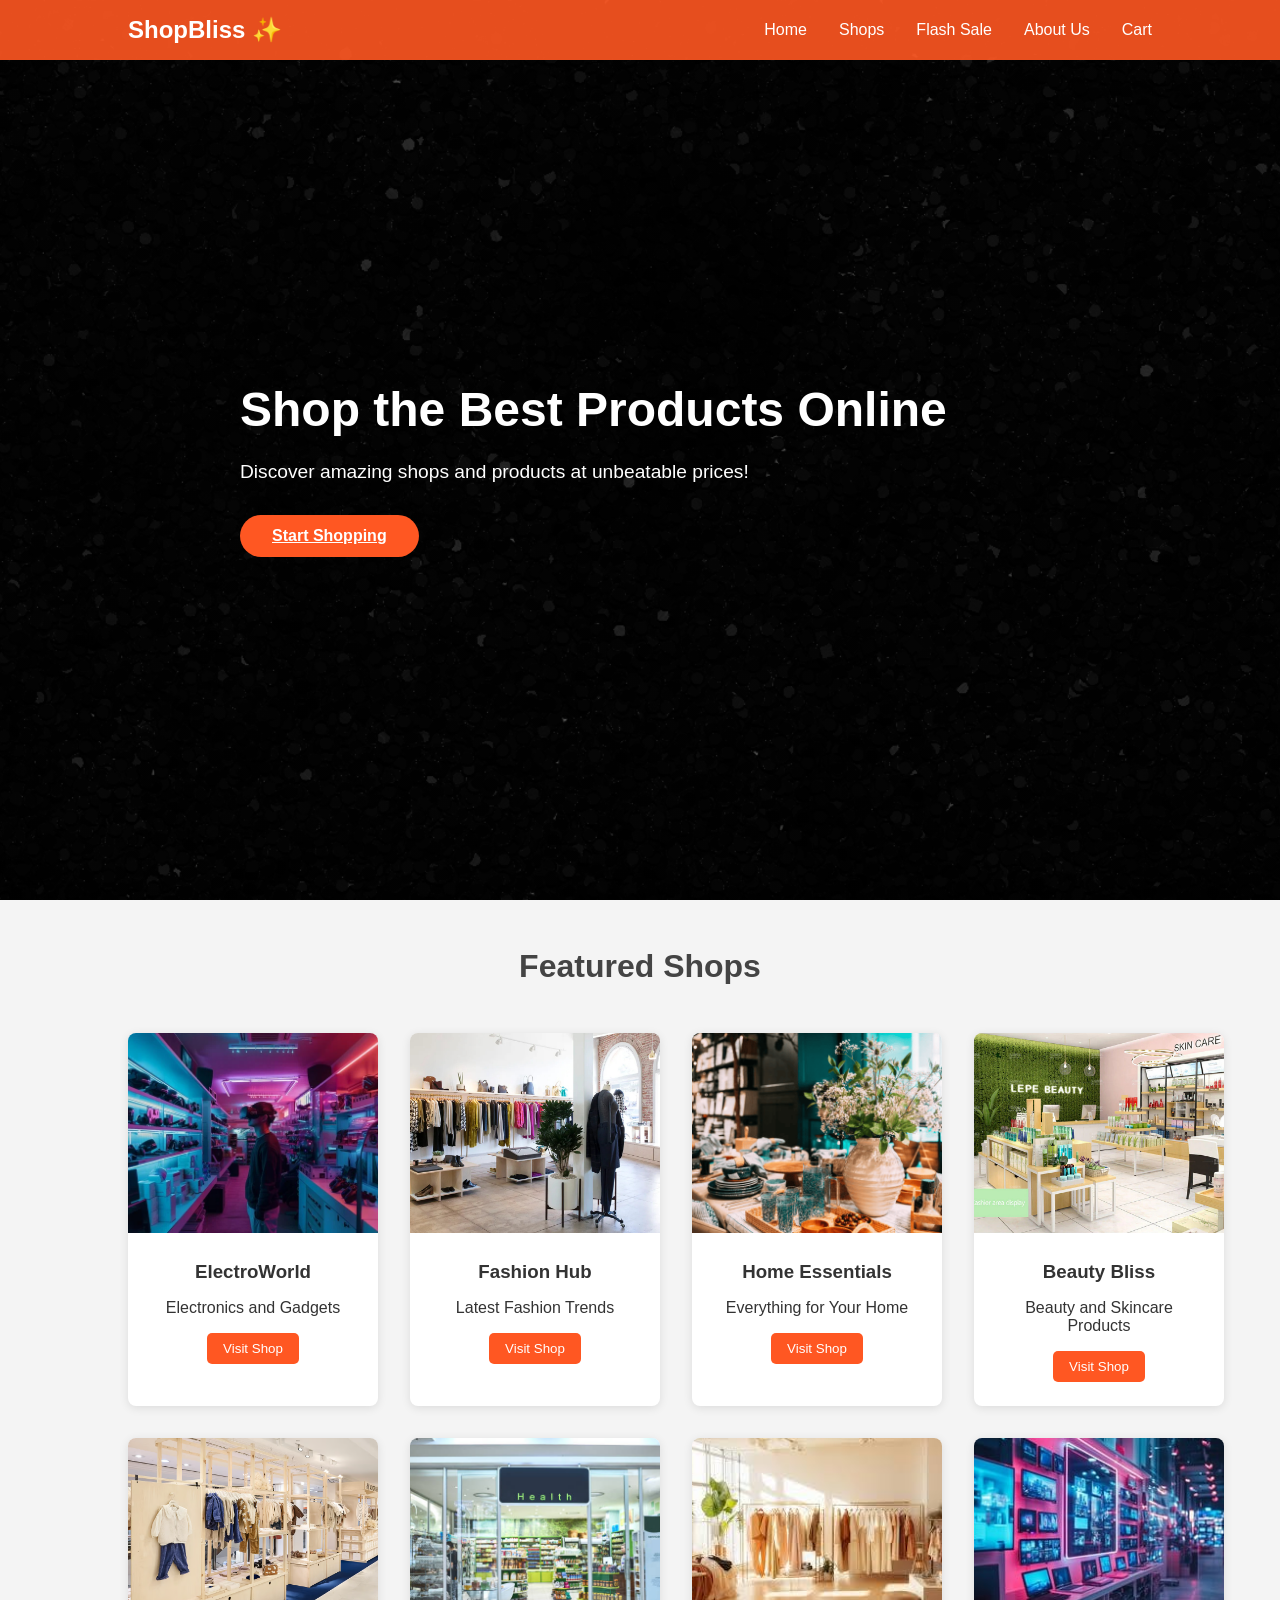
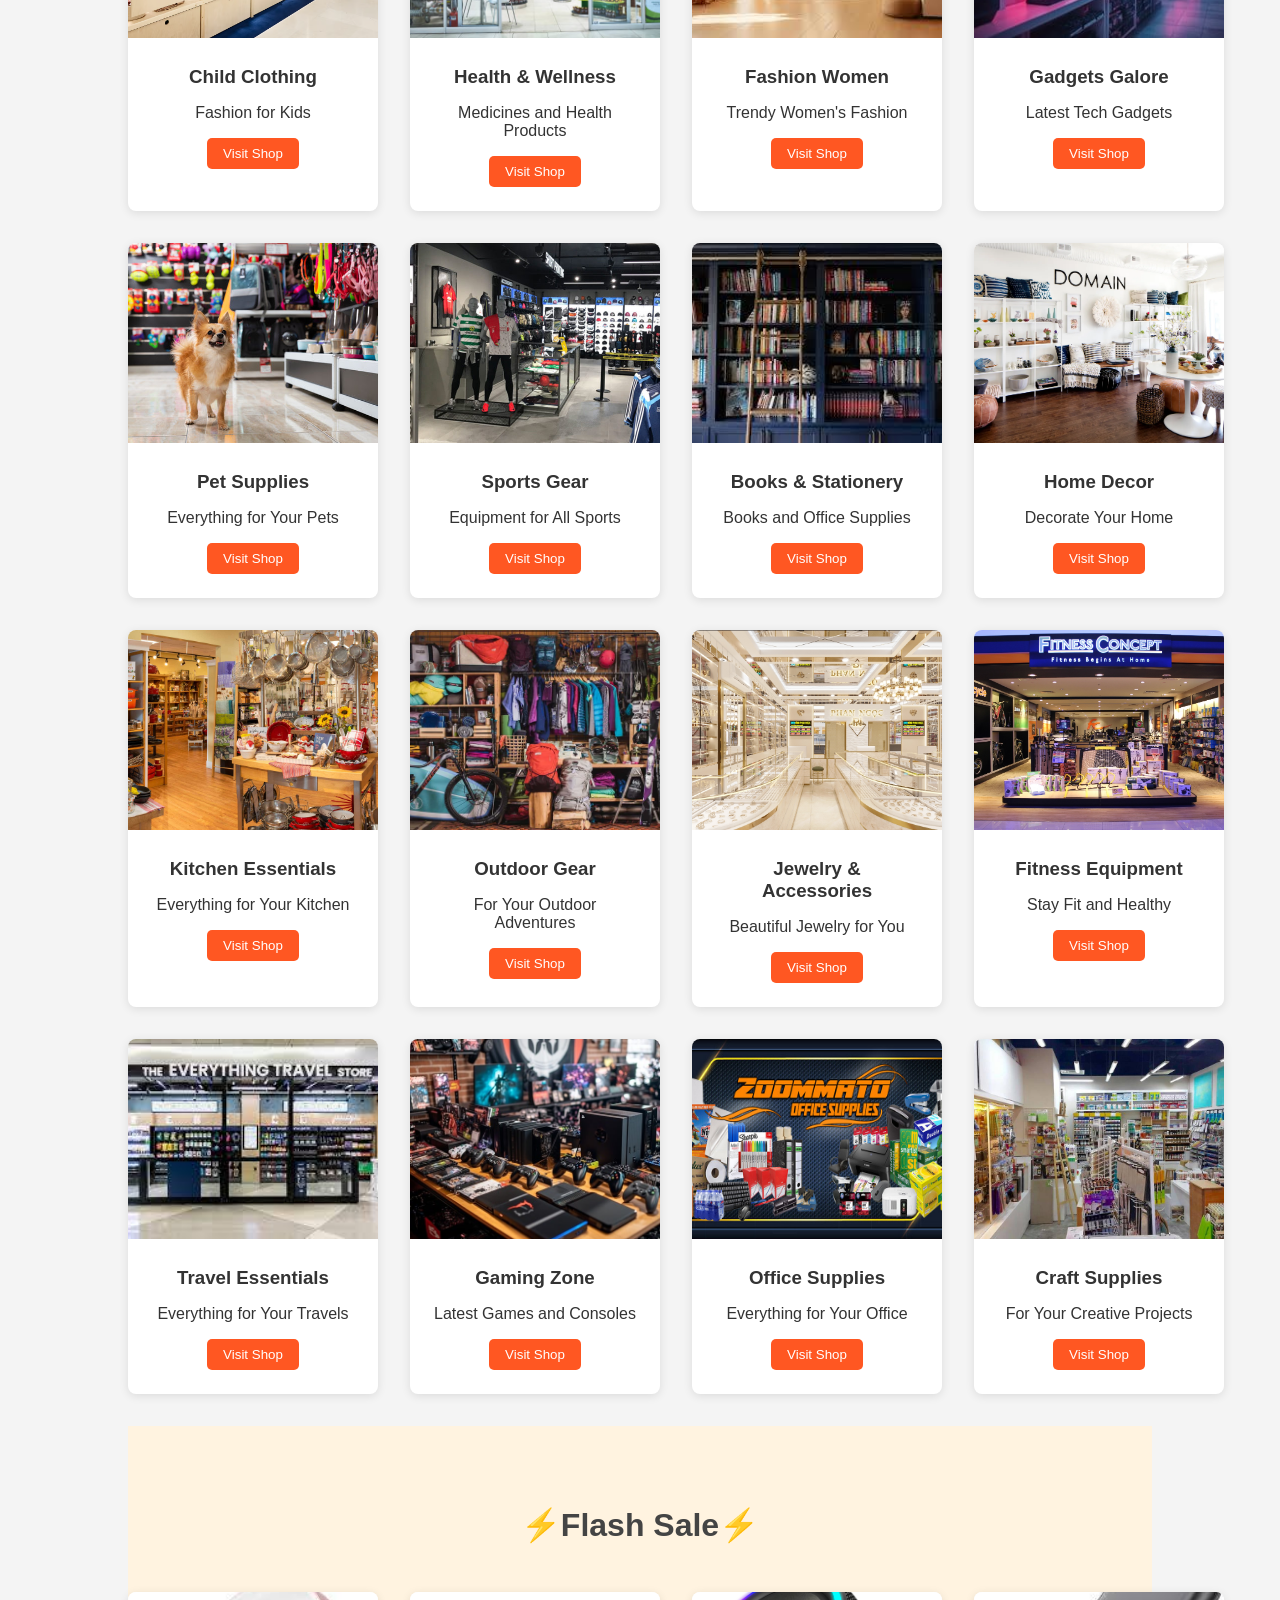
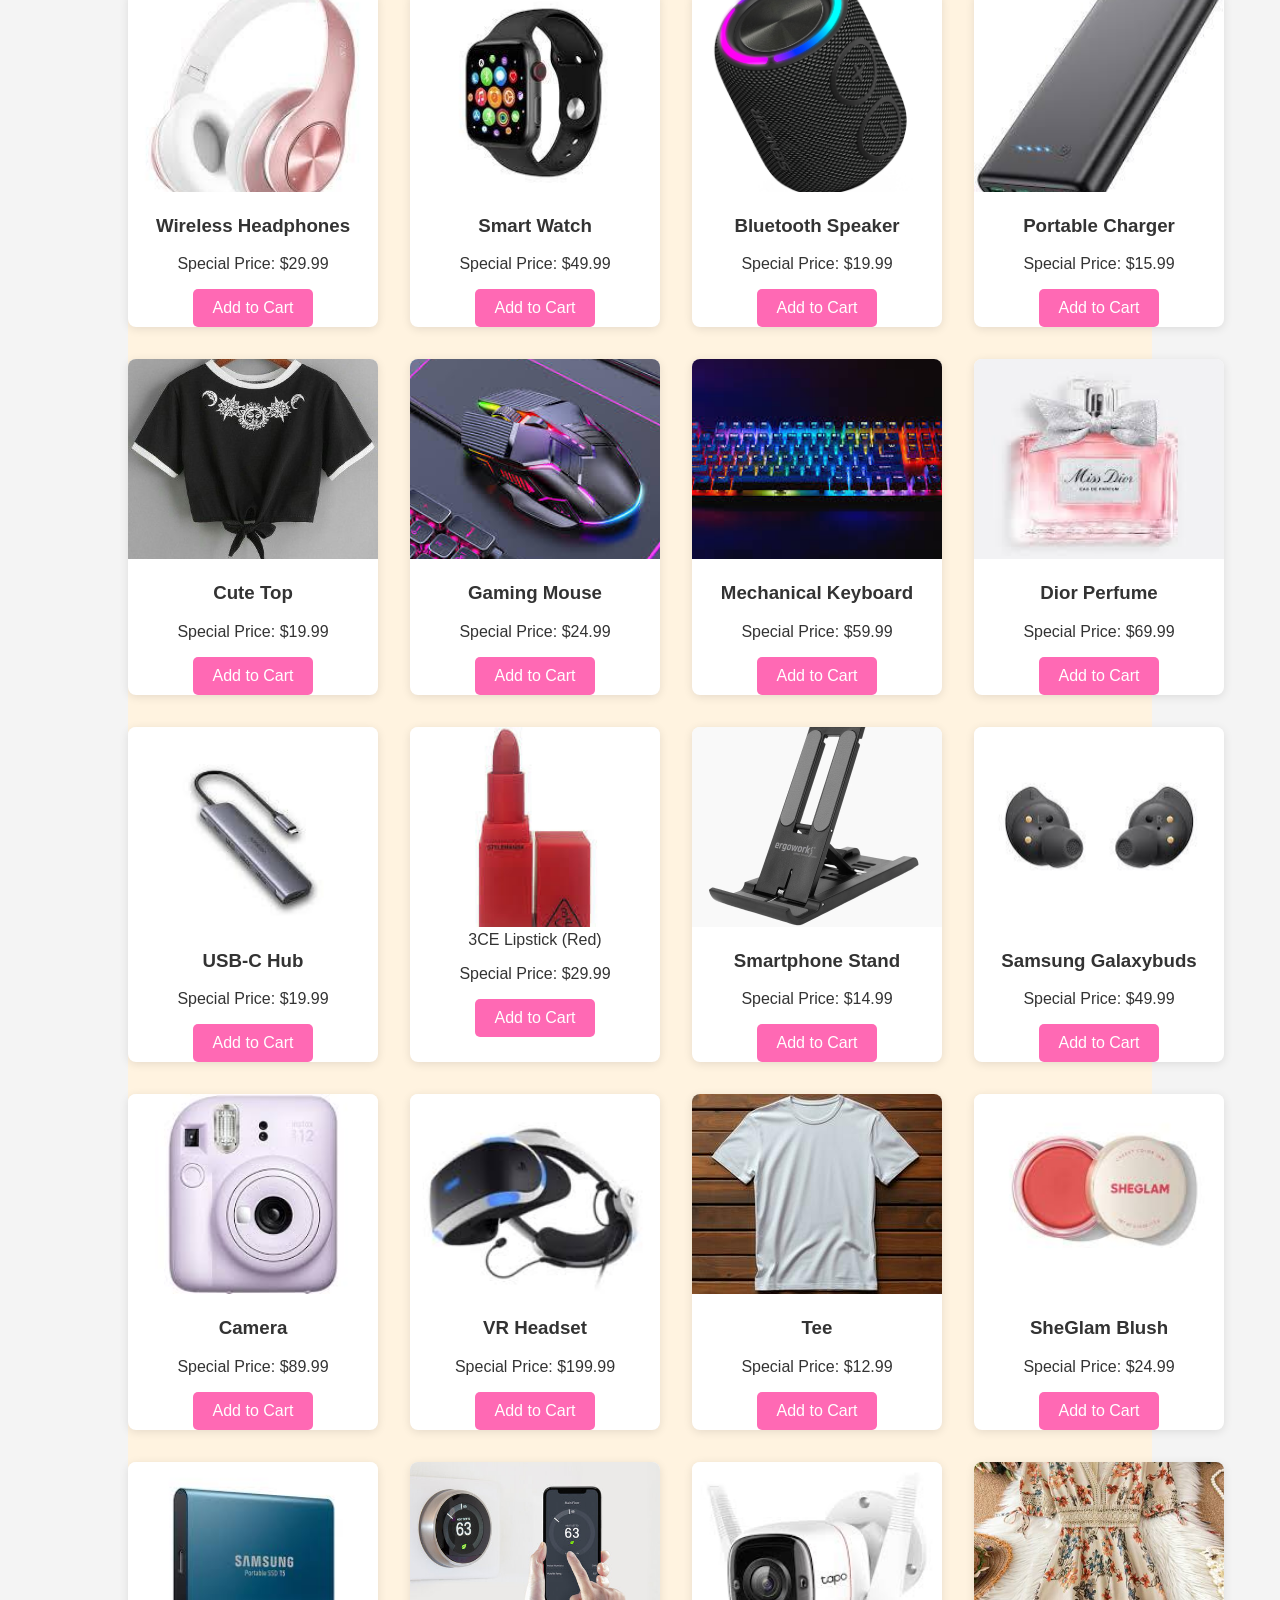
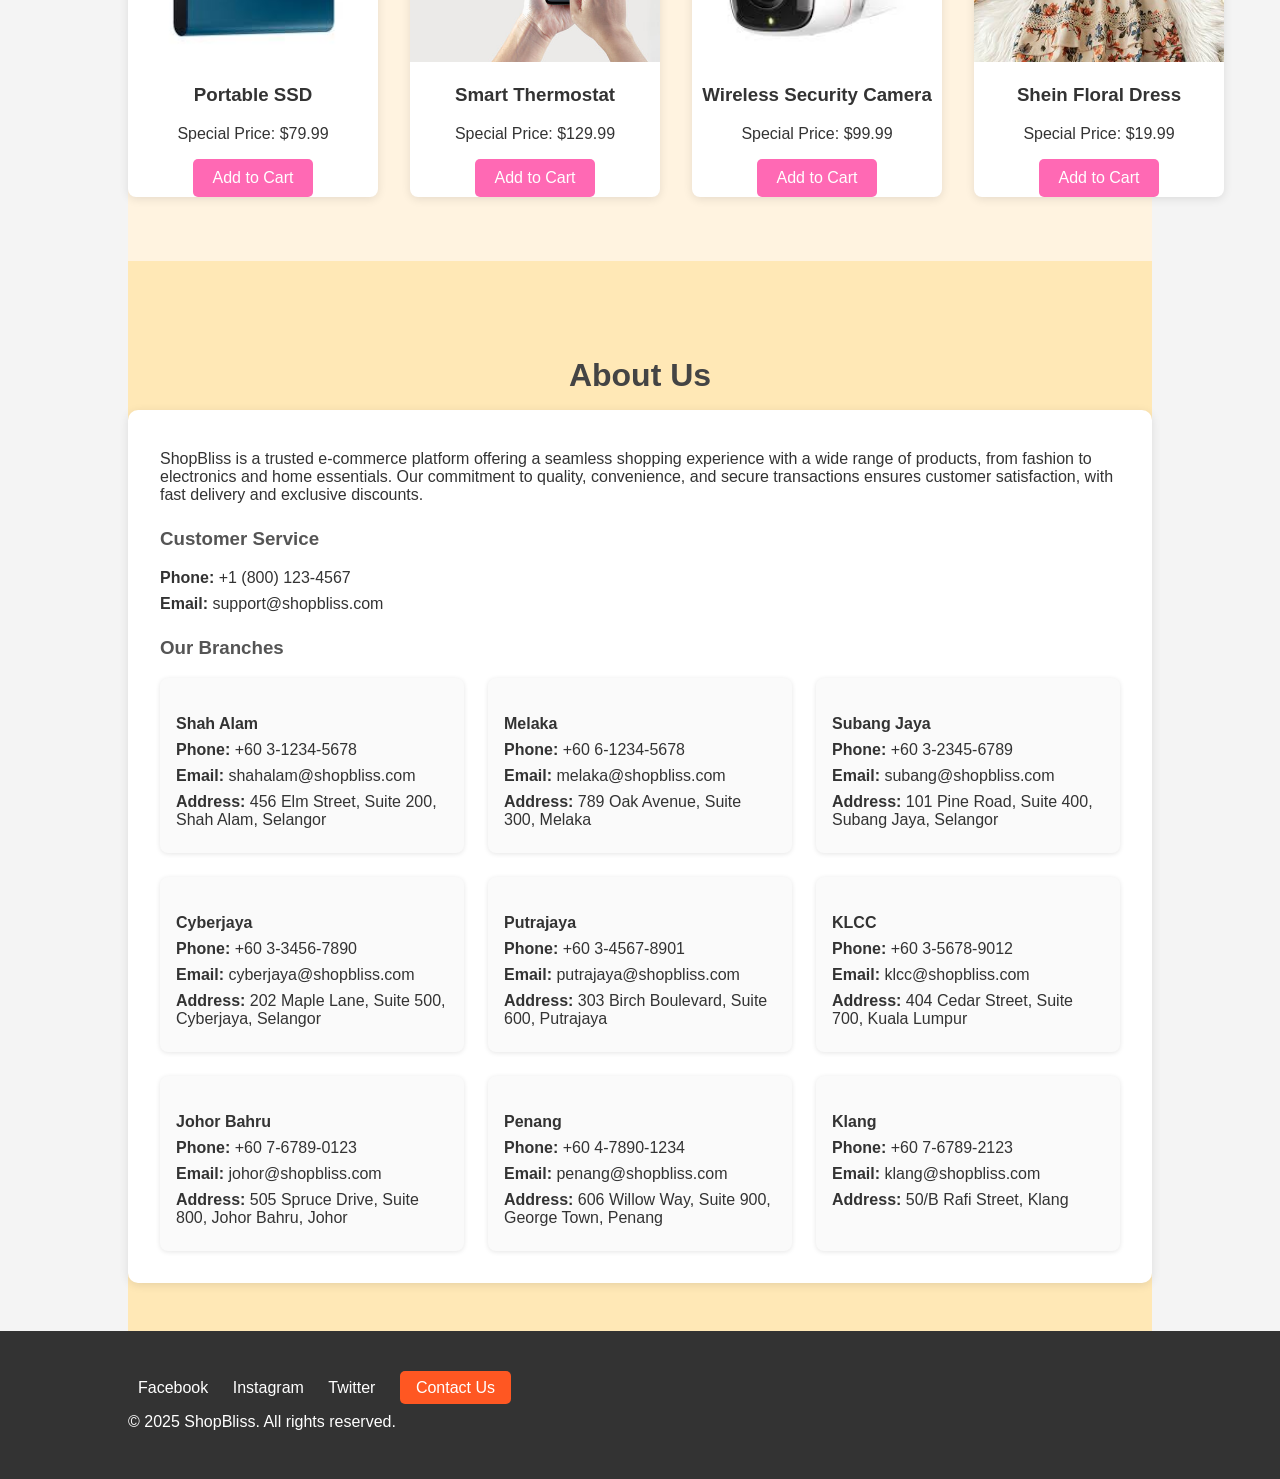
<file: index.html>
<!DOCTYPE html>
<html lang="en">
<head>
    <meta charset="UTF-8">
    <meta name="viewport" content="width=device-width, initial-scale=1.0">
    <title>ShopBliss ✨ - Your Ultimate Shopping Experience</title>
    <link rel="stylesheet" href="styles.css">
</head>
<body>
    <nav class="navbar">
        <div class="container nav-container">
            <div class="logo">ShopBliss ✨</div>
            <div class="nav-links">
                <a href="#">Home</a>
                <a href="#shops">Shops</a>
                <a href="#flash-sale">Flash Sale</a>
                <a href="#contact">About Us</a>
				<a href="cart.html">Cart</a>
            </div>
        </div>
    </nav>

    
    <section class="hero-section">
        <div class="container hero-content">
            <h1>Shop the Best Products Online</h1>
            <p>Discover amazing shops and products at unbeatable prices!</p>
            <a href="#shops" class="cta-button">Start Shopping</a>
        </div>
    </section>

    <section id="shops" class="container">
        <h2 class="section-title">Featured Shops</h2>
        <div class="shop-grid">
            <!-- Repeat this block for each shop -->
            <div class="shop-card">
                <img src="1.jpg" alt="Shop 1">
                <div class="shop-info">
                    <h3>ElectroWorld</h3>
                    <p>Electronics and Gadgets</p>
                    <button class="visit-button">Visit Shop</button>
                </div>
            </div>
            <div class="shop-card">
                <img src="2.jpg" alt="Shop 2">
                <div class="shop-info">
                    <h3>Fashion Hub</h3>
                    <p>Latest Fashion Trends</p>
                    <button class="visit-button">Visit Shop</button>
                </div>
            </div>
            <div class="shop-card">
                <img src="3.png" alt="Shop 3">
                <div class="shop-info">
                    <h3>Home Essentials</h3>
                    <p>Everything for Your Home</p>
                    <button class="visit-button">Visit Shop</button>
                </div>
            </div>
            <div class="shop-card">
                <img src="4.jpg" alt="Shop 4">
                <div class="shop-info">
                    <h3>Beauty Bliss</h3>
                    <p>Beauty and Skincare Products</p>
                    <button class="visit-button">Visit Shop</button>
                </div>
            </div>
            <div class="shop-card">
                <img src="5.avif" alt="Shop 5">
                <div class="shop-info">
                    <h3>Child Clothing</h3>
                    <p>Fashion for Kids</p>
                    <button class="visit-button">Visit Shop</button>
                </div>
            </div>
            <div class="shop-card">
                <img src="6.jpg" alt="Shop 6">
                <div class="shop-info">
                    <h3>Health & Wellness</h3>
                    <p>Medicines and Health Products</p>
                    <button class="visit-button">Visit Shop</button>
                </div>
            </div>
            <div class="shop-card">
                <img src="7.jpg" alt="Shop 7">
                <div class="shop-info">
                    <h3>Fashion Women</h3>
                    <p>Trendy Women's Fashion</p>
                    <button class="visit-button">Visit Shop</button>
                </div>
            </div>
            <div class="shop-card">
                <img src="8.jpg" alt="Shop 8">
                <div class="shop-info">
                    <h3>Gadgets Galore</h3>
                    <p>Latest Tech Gadgets</p>
                    <button class="visit-button">Visit Shop</button>
                </div>
            </div>
            <div class="shop-card">
                <img src="9.jpg" alt="Shop 9">
                <div class="shop-info">
                    <h3>Pet Supplies</h3>
                    <p>Everything for Your Pets</p>
                    <button class="visit-button">Visit Shop</button>
                </div>
            </div>
            <div class="shop-card">
                <img src="10.jpg" alt="Shop 10">
                <div class="shop-info">
                    <h3>Sports Gear</h3>
                    <p>Equipment for All Sports</p>
                    <button class="visit-button">Visit Shop</button>
                </div>
            </div>
            <div class="shop-card">
                <img src="11.jpg" alt="Shop 11">
                <div class="shop-info">
                    <h3>Books & Stationery</h3>
                    <p>Books and Office Supplies</p>
                    <button class="visit-button">Visit Shop</button>
                </div>
            </div>
            <div class="shop-card">
                <img src="12.webp" alt="Shop 12">
                <div class="shop-info">
                    <h3>Home Decor</h3>
                    <p>Decorate Your Home</p>
                    <button class="visit-button">Visit Shop</button>
                </div>
            </div>
            <div class="shop-card">
                <img src="13.jpg" alt="Shop 13">
                <div class="shop-info">
                    <h3>Kitchen Essentials</h3>
                    <p>Everything for Your Kitchen</p>
                    <button class="visit-button">Visit Shop</button>
                </div>
            </div>
            <div class="shop-card">
                <img src="14.webp" alt="Shop 14">
                <div class="shop-info">
                    <h3>Outdoor Gear</h3>
                    <p>For Your Outdoor Adventures</p>
                    <button class="visit-button">Visit Shop</button>
                </div>
            </div>
            <div class="shop-card">
                <img src="15.png" alt="Shop 15">
                <div class="shop-info">
                    <h3>Jewelry & Accessories</h3>
                    <p>Beautiful Jewelry for You</p>
                    <button class="visit-button">Visit Shop</button>
                </div>
            </div>
            <div class="shop-card">
                <img src="16.jpg" alt="Shop 16">
                <div class="shop-info">
                    <h3>Fitness Equipment</h3>
                    <p>Stay Fit and Healthy</p>
                    <button class="visit-button">Visit Shop</button>
                </div>
            </div>
            <div class="shop-card">
                <img src="17.jpg" alt="Shop 17">
                <div class="shop-info">
                    <h3>Travel Essentials</h3>
                    <p>Everything for Your Travels</p>
                    <button class="visit-button">Visit Shop</button>
                </div>
            </div>
            <div class="shop-card">
                <img src="18.jpg" alt="Shop 18">
                <div class="shop-info">
                    <h3>Gaming Zone</h3>
                    <p>Latest Games and Consoles</p>
                    <button class="visit-button">Visit Shop</button>
                </div>
            </div>
            <div class="shop-card">
                <img src="19.jpg" alt="Shop 19">
                <div class="shop-info">
                    <h3>Office Supplies</h3>
                    <p>Everything for Your Office</p>
                    <button class="visit-button">Visit Shop</button>
                </div>
            </div>
            <div class="shop-card">
                <img src="20.jpg" alt="Shop 20">
                <div class="shop-info">
                    <h3>Craft Supplies</h3>
                    <p>For Your Creative Projects</p>
                    <button class="visit-button">Visit Shop</button>
                </div>
            </div>
        </div>
    </section>
	<section id="flash-sale" class="container">
    <h2 class="section-title">⚡Flash Sale⚡</h2>
    <div class="sale-grid">
        <div class="sale-card">
            <img src="i1.jpg" alt="Sale Product 1">
            <div class="sale-info">
                <h3>Wireless Headphones</h3>
                <p>Special Price: $29.99</p>
                <button class="add-to-cart" onclick="addToCart('Wireless Headphones', 29.99)">Add to Cart</button>
            </div>
        </div>
        <div class="sale-card">
            <img src="i2.jpg" alt="Sale Product 2">
            <div class="sale-info">
                <h3>Smart Watch</h3>
                <p>Special Price: $49.99</p>
                <button class="add-to-cart" onclick="addToCart('Smart Watch', 49.99)">Add to Cart</button>
            </div>
        </div>
        <div class="sale-card">
            <img src="i3.jpg" alt="Sale Product 3">
            <div class="sale-info">
                <h3>Bluetooth Speaker</h3>
                <p>Special Price: $19.99</p>
                <button class="add-to-cart" onclick="addToCart('Bluetooth Speaker', 19.99)">Add to Cart</button>
            </div>
        </div>
        <div class="sale-card">
            <img src="i4.jpg" alt="Sale Product 4">
            <div class="sale-info">
                <h3>Portable Charger</h3>
                <p>Special Price: $15.99</p>
                <button class="add-to-cart" onclick="addToCart('Portable Charger', 15.99)">Add to Cart</button>
            </div>
        </div>
        <div class="sale-card">
            <img src="i5.jpg" alt="Sale Product 5">
            <div class="sale-info">
                <h3>Cute Top</h3>
                <p>Special Price: $19.99</p>
                <button class="add-to-cart" onclick="addToCart('Cute Top', 19.99)">Add to Cart</button>
            </div>
        </div>
        <div class="sale-card">
            <img src="i6.jpg" alt="Sale Product 6">
            <div class="sale-info">
                <h3>Gaming Mouse</h3>
                <p>Special Price: $24.99</p>
                <button class="add-to-cart" onclick="addToCart('Gaming Mouse', 24.99)">Add to Cart</button>
            </div>
        </div>
        <div class="sale-card">
            <img src="i7.jpg" alt="Sale Product 7">
            <div class="sale-info">
                <h3>Mechanical Keyboard</h3>
                <p>Special Price: $59.99</p>
                <button class="add-to-cart" onclick="addToCart('Mechanical Keyboard', 59.99)">Add to Cart</button>
            </div>
        </div>
        <div class="sale-card">
            <img src="i8.jpg" alt="Sale Product 8">
            <div class="sale-info">
                <h3>Dior Perfume</h3>
                <p>Special Price: $69.99</p>
                <button class="add-to-cart" onclick="addToCart('Dior Perfume', 69.99)">Add to Cart</button>
            </div>
        </div>
        <div class="sale-card">
            <img src="i9.jpg" alt="Sale Product 9">
            <div class="sale-info">
                <h3>USB-C Hub</h3>
                <p>Special Price: $19.99</p>
                <button class="add-to-cart" onclick="addToCart('USB-C Hub', 19.99)">Add to Cart</button>
            </div>
        </div>
        <div class="sale-card">
            <img src="i10.jpg" alt="Sale Product 10">
            <div class="sale-info"
                <h3>3CE Lipstick (Red)</h3>
                <p>Special Price: $29.99</p>
                <button class="add-to-cart" onclick="addToCart('3CE Lipstick (Red)', 29.99)">Add to Cart</button>
            </div>
        </div>
        <div class="sale-card">
            <img src="i11.webp" alt="Sale Product 11">
            <div class="sale-info">
                <h3>Smartphone Stand</h3>
                <p>Special Price: $14.99</p>
                <button class="add-to-cart" onclick="addToCart('Smartphone Stand', 14.99)">Add to Cart</button>
            </div>
        </div>
        <div class="sale-card">
            <img src="i12.jpg" alt="Sale Product 12">
            <div class="sale-info">
                <h3>Samsung Galaxybuds</h3>
                <p>Special Price: $49.99</p>
                <button class="add-to-cart" onclick="addToCart('Samsung Galaxybuds', 49.99)">Add to Cart</button>
            </div>
        </div>
        <div class="sale-card">
            <img src="i13.jpg" alt="Sale Product 13">
            <div class="sale-info">
                <h3>Camera</h3>
                <p>Special Price: $89.99</p>
                <button class="add-to-cart" onclick="addToCart('Camera', 89.99)">Add to Cart</button>
            </div>
        </div>
        <div class="sale-card">
            <img src="i14.jpg" alt="Sale Product 14">
            <div class="sale-info">
                <h3>VR Headset</h3>
                <p>Special Price: $199.99</p>
                <button class="add-to-cart" onclick="addToCart('VR Headset', 199.99)">Add to Cart</button>
            </div>
        </div>
        <div class="sale-card">
            <img src="i15.jpg" alt="Sale Product 15">
            <div class="sale-info">
                <h3>Tee</h3>
                <p>Special Price: $12.99</p>
                <button class="add-to-cart" onclick="addToCart('Tee', 12.99)">Add to Cart</button>
            </div>
        </div>
        <div class="sale-card">
            <img src="i16.jpg" alt="Sale Product 16">
            <div class="sale-info">
                <h3>SheGlam Blush</h3>
                <p>Special Price: $24.99</p>
                <button class="add-to-cart" onclick="addToCart('SheGlam Blush', 24.99)">Add to Cart</button>
            </div>
        </div>
        <div class="sale-card">
            <img src="i17.jpg" alt="Sale Product 17">
            <div class="sale-info">
                <h3>Portable SSD</h3>
                <p>Special Price: $79.99</p>
                <button class="add-to-cart" onclick="addToCart('Portable SSD', 79.99)">Add to Cart</button>
            </div>
        </div>
        <div class="sale-card">
            <img src="i18.jpg" alt="Sale Product 18">
            <div class="sale-info">
                <h3>Smart Thermostat</h3>
                <p>Special Price: $129.99</p>
                <button class="add-to-cart" onclick="addToCart('Smart Thermostat', 129.99)">Add to Cart</button>
            </div>
        </div>
        <div class="sale-card">
            <img src="i19.jpg" alt="Sale Product 19">
            <div class="sale-info">
                <h3>Wireless Security Camera</h3>
                <p>Special Price: $99.99</p>
                <button class="add-to-cart" onclick="addToCart('Wireless Security Camera', 99.99)">Add to Cart</button>
            </div>
        </div>
        <div class="sale-card">
            <img src="i20.jpg" alt="Sale Product 20">
            <div class="sale-info">
                <h3>Shein Floral Dress</h3>
                <p>Special Price: $19.99</p>
                <button class="add-to-cart" onclick="addToCart('Shein Floral Dress', 19.99)">Add to Cart</button>
            </div>
        </div>
    </div>
</section>

<section id="contact" class="container">
    <h2 class="section-title">About Us</h2>
    <div class="contact-details">
        <p>ShopBliss is a trusted e-commerce platform offering a seamless shopping experience with a wide range of products, from fashion to electronics and home essentials. Our commitment to quality, convenience, and secure transactions ensures customer satisfaction, with fast delivery and exclusive discounts.</p>

		<h3>Customer Service</h3>
        <p><strong>Phone:</strong> +1 (800) 123-4567</p>
        <p><strong>Email:</strong> support@shopbliss.com</p>


        <h3>Our Branches</h3>
        <div class="branch-offices">
            <div class="branch">
                <h4>Shah Alam</h4>
                <p><strong>Phone:</strong> +60 3-1234-5678</p>
                <p><strong>Email:</strong> shahalam@shopbliss.com</p>
                <p><strong>Address:</strong> 456 Elm Street, Suite 200, Shah Alam, Selangor</p>
            </div>

            <div class="branch">
                <h4>Melaka</h4>
                <p><strong>Phone:</strong> +60 6-1234-5678</p>
                <p><strong>Email:</strong> melaka@shopbliss.com</p>
                <p><strong>Address:</strong> 789 Oak Avenue, Suite 300, Melaka</p>
            </div>

            <div class="branch">
                <h4>Subang Jaya</h4>
                <p><strong>Phone:</strong> +60 3-2345-6789</p>
                <p><strong>Email:</strong> subang@shopbliss.com</p>
                <p><strong>Address:</strong> 101 Pine Road, Suite 400, Subang Jaya, Selangor</p>
            </div>

            <div class="branch">
                <h4>Cyberjaya</h4>
                <p><strong>Phone:</strong> +60 3-3456-7890</p>
                <p><strong>Email:</strong> cyberjaya@shopbliss.com</p>
                <p><strong>Address:</strong> 202 Maple Lane, Suite 500, Cyberjaya, Selangor</p>
            </div>

            <div class="branch">
                <h4>Putrajaya</h4>
                <p><strong>Phone:</strong> +60 3-4567-8901</p>
                <p><strong>Email:</strong> putrajaya@shopbliss.com</p>
                <p><strong>Address:</strong> 303 Birch Boulevard, Suite 600, Putrajaya</p>
            </div>

            <div class="branch">
                <h4>KLCC</h4>
                <p><strong>Phone:</strong> +60 3-5678-9012</p>
                <p><strong>Email:</strong> klcc@shopbliss.com</p>
                <p><strong>Address:</strong> 404 Cedar Street, Suite 700, Kuala Lumpur</p>
            </div>

            <div class="branch">
                <h4>Johor Bahru</h4>
                <p><strong>Phone:</strong> +60 7-6789-0123</p>
                <p><strong>Email:</strong> johor@shopbliss.com</p>
                <p><strong>Address:</strong> 505 Spruce Drive, Suite 800, Johor Bahru, Johor</p>
            </div>

            <div class="branch">
                <h4>Penang</h4>
                <p><strong>Phone:</strong> +60 4-7890-1234</p>
                <p><strong>Email:</strong> penang@shopbliss.com</p>
                <p><strong>Address:</strong> 606 Willow Way, Suite 900, George Town, Penang</p>
            </div>
			<div class="branch">
                <h4>Klang</h4>
                <p><strong>Phone:</strong> +60 7-6789-2123</p>
                <p><strong>Email:</strong> klang@shopbliss.com</p>
                <p><strong>Address:</strong> 50/B Rafi Street, Klang</p>
            </div>
        </div>
    </div>
</section>

         

<footer class="footer">
        <div class="container">
            <div class="social-media">
                <a href="https://facebook.com" target="_blank">Facebook</a>
                <a href="https://instagram.com" target="_blank">Instagram</a>
                <a href="https://twitter.com" target="_blank">Twitter</a>
                <a href="contact.php" class="contact-btn">Contact Us</a>

            </div>
            <p>&copy; 2025 ShopBliss. All rights reserved.</p>
        </div>
    </footer>







</body>
</html>
</file>
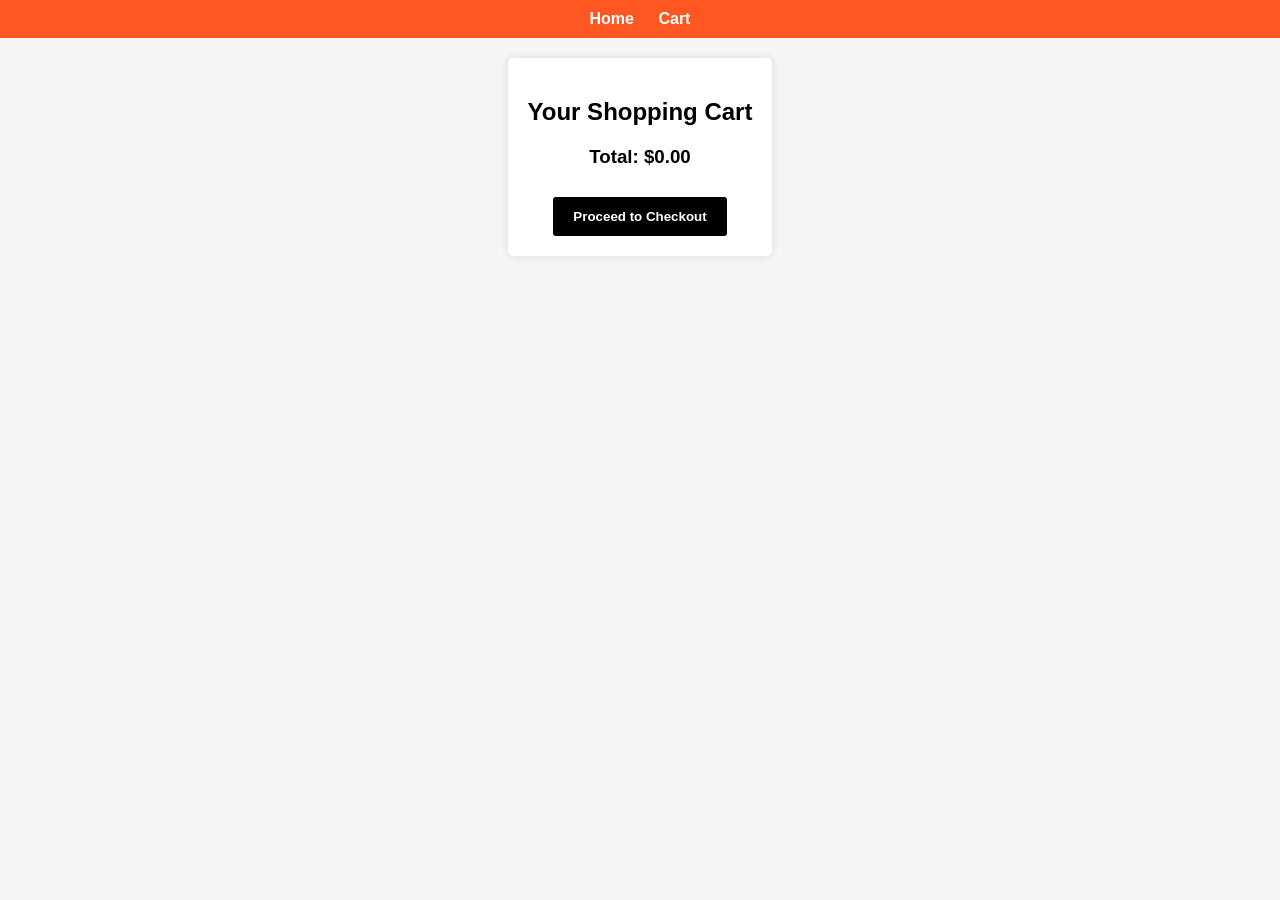
<file: cart.html>
<!DOCTYPE html>
<html lang="en">
<head>
    <meta charset="UTF-8">
    <meta name="viewport" content="width=device-width, initial-scale=1.0">
    <title>Shopping Cart</title>
    <link rel="stylesheet" href="cart.css">
</head>
<body>

    <header>
        <nav>
            <a href="index.html">Home</a>
            <a href="cart.html">Cart</a>
        </nav>
    </header>

    <main>
        <section id="cart">
            <h2>Your Shopping Cart</h2>
            <div id="cart-items">
                <!-- Items will be dynamically inserted here -->
            </div>
            <div id="cart-summary">
                <h3>Total: <span id="cart-total">$0.00</span></h3>
                <button id="checkout-btn">Proceed to Checkout</button>
            </div>
        </section>
    </main>


</body>
</html>
</file>
<file: styles.css>
body {
    margin: 0;
    background-color: #f4f4f4; /* Light background for the body */
    color: #333; /* Dark text color */
    font-family: Arial, sans-serif; /* Font family */
}

.container {
    max-width: 1200px; /* Maximum width for the container */
    margin: 0 auto; /* Center the container */
    padding: 0 20px; /* Padding for the container */
}

.navbar {
    background: rgba(255, 87, 34, 0.9); /* Shoppee color */
    position: fixed; /* Fixed position for the navbar */
    width: 100%; /* Full width */
    top: 0; /* Align to the top */
	left: 0;
    z-index: 1000; /* Ensure it stays on top */
}

.nav-container {
    display: flex; /* Flexbox for navbar items */
    justify-content: space-between; /* Space between items */
    align-items: center; /* Center items vertically */
    padding: 1rem 2rem; /* Padding for navbar */
}

.logo {
    color: white; /* Logo color */
    font-size: 1.5rem; /* Logo font size */
    font-weight: bold; /* Bold font */
}

.nav-links {
    display: flex; /* Flexbox for nav links */
    gap: 2rem; /* Space between links */
}

.nav-links a {
    color: white; /* Link color */
    text-decoration: none; /* No underline */
}

.nav-links a:hover {
    color: #ff5722; /* Change color on hover */
    transition: color 0.3s; /* Smooth transition */
}

.hero-section {
    height: 100vh; /* Full viewport height */
    position: relative; /* Position relative for child elements */
    background: linear-gradient(rgba(0, 0, 0, 0.7), rgba(0, 0, 0, 0.7)), url("cover.webp"); /* Background image with gradient */
    background-size: cover; /* Cover the entire section */
    background-position: center; /* Center the image */
    display: flex; /* Flexbox for centering content */
    align-items: center; /* Center vertically */
    justify-content: center; /* Center horizontally */
    text-align: center; /* Center text */
}

.hero-content {
    padding: 2rem; /* Padding for hero content */
    max-width: 800px; /* Maximum width */
    color: white; /* Text color */
}

.hero-content h1 {
    font-size: 3rem; /* Font size for heading */
    margin-bottom: 1.5rem; /* Margin below heading */
}

.hero-content p {
    font-size: 1.2rem; /* Font size for paragraph */
    margin-bottom: 2rem; /* Margin below paragraph */
}

.cta-button {
    display: inline-block; /* Inline block for button */
    background: #ff5722; /* Button color */
    color: white; /* Button text color */
    padding: 12px 32px; /* Padding for button */
    border-radius: 25px; /* Rounded corners */
    font-weight: bold; /* Bold font */
    transition: background 0.3s; /* Smooth transition */
}

.cta-button:hover {
    background: #e64a19; /* Darker color on hover */
}

.section-title {
    text-align: center; /* Center the section title */
    font-size: 2rem; /* Font size for section title */
    margin: 3rem 0; /* Margin above and below */
}

.shop-grid {
    display: grid; /* Grid layout for shops */
    grid-template-columns: repeat(4, minmax(250px, 1fr)); /* Responsive grid */
    gap: 2rem; /* Space between grid items */
    padding: 2rem 0; /* Padding for grid */
}

.shop-card {
    background: white; /* Background color for shop card */
    border-radius: 8px; /* Rounded corners */
    overflow: hidden; /* Hide overflow */
    box-shadow: 0 2px 10px rgba(0, 0, 0, 0.1); /* Shadow for card */
    transition: transform 0.3s; /* Smooth transition */
}

.shop-card:hover {
    transform: scale(1.05); /* Scale up on hover */
}

.shop-card img {
    width: 100%; /* Full width for images */
    height: 200px; /* Fixed height for images */
    object-fit: cover; /* Cover the area */
}

.shop-info {
    padding: 1.5rem; /* Padding for shop info */
    text-align: center; /* Center text */
}

.shop-info h3 {
    margin: 0 0 0.5rem 0; /* Margin for heading */
}

.visit-button {
    background: #ff5722; /* Button color */
    color: white; /* Button text color */
    border: none; /* No border */
    padding: 8px 16px; /* Padding for button */
    border-radius: 5px; /* Rounded corners */
    cursor: pointer; /* Pointer cursor */
    transition: background 0.3s; /* Smooth transition */
}

.visit-button:hover {
    background: #e64a19; /* Darker color on hover */
}

#flash-sale {
    background: #fff3e0; /* Light background for flash sale */
    padding: 2rem 0; /* Padding for section */
}

.sale-grid {
    display: grid; /* Grid layout for sale items */
    grid-template-columns: repeat(4, minmax(250px, 1fr)); /* Responsive grid */
    gap: 2rem; /* Space between items */
    padding: 2rem 0; /* Padding for grid */
}

.sale-card {
    background: white; /* Background color for sale card */
    border-radius: 8px; /* Rounded corners */
    overflow: hidden; /* Hide overflow */
    box-shadow: 0 2px 10px rgba(0, 0, 0, 0.1); /* Shadow for card */
    transition: transform 0.3s; /* Smooth transition */
}

.sale-card:hover {
    transform: scale(1.05); /* Scale up on hover */
}

.sale-card img {
    width: 100%; /* Full width for images */
    height: 200px; /* Fixed height for images */
    object-fit: cover; /* Cover the area */
}
.sale-info {
    text-align: center;
}
.add-to-cart {
    background-color: hotpink; /* Sets hot pink background */
    color: white; /* Sets text color to white */
    border: none; /* Removes default border */
    padding: 10px 20px; /* Adds padding for better appearance */
    font-size: 16px; /* Adjusts text size */
    cursor: pointer; /* Changes cursor to pointer on hover */
    border-radius: 5px; /* Rounds the corners */
}
#contact {
    background-color: #FFE8B6; /* Soft pastel orange */
    padding: 3rem 0;
    color: #333; /* Dark grey text for readability */
}

.container {
    width: 80%;
    margin: auto;
    text-align: left;
}

.section-title {
    text-align: center;
    font-size: 2rem;
    color: #444;
    margin-bottom: 1rem;
}

.contact-details {
    background: #ffffff;
    padding: 2rem;
    border-radius: 10px;
    box-shadow: 0 2px 10px rgba(0, 0, 0, 0.1);
}

.contact-details h3 {
    color: #555;
    margin-top: 1.5rem;
}

.contact-details p {
    margin: 0.5rem 0;
}

.branch-offices {
    display: grid;
    grid-template-columns: repeat(auto-fit, minmax(300px, 1fr));
    gap: 1.5rem;
    margin-top: 1rem;
}

.branch {
    background: #FAFAFA;
    padding: 1rem;
    border-radius: 8px;
    box-shadow: 0 1px 5px rgba(0, 0, 0, 0.1);
}

.branch h4 {
    margin-bottom: 0.5rem;
    color: #333;
}


.footer {
    background: #333; /* Dark background for footer */
    color: white; /* Text color */
    padding: 2rem 0; /* Padding for footer */
    text-align: center; /* Center text */
}

.footer .social-media {
    margin-top: 1rem; /* Margin above social media links */
}

.footer a {
    color: white; /* Link color */
    margin: 0 10px; /* Margin for links */
    text-decoration: none; /* No underline */
}

.footer a:hover {
    color: #ff5722; /* Change color on hover */
}

.contact-btn {
    background: #ff5722; /* Button color */
    color: white; /* Button text color */
    border: none; /* No border */
    padding: 8px 16px; /* Padding for button */
    border-radius: 5px; /* Rounded corners */
    cursor: pointer; /* Pointer cursor */
    transition: background 0.3s; /* Smooth transition */
}

.contact-btn:hover {
    background: #e64a19; /* Darker color on hover */
}

/* Contact Modal Styles */
.modal {
    display: none; /* Hidden by default */
    position: fixed; /* Fixed position */
    top: 50%; /* Center vertically */
    left: 50%; /* Center horizontally */
    transform: translate(-50%, -50%); /* Center the modal */
    background-color: white; /* Background color */
    padding: 35px; /* Padding for modal */
    box-shadow: 0px 0px 10px rgba(0, 0, 0, 0.3); /* Shadow for modal */
    border-radius: 5px; /* Rounded corners */
    z-index: 1000; /* Ensure it stays on top */
}
.modal {
    text-align: center; /* Center all text inside the modal */
}

.modal input, .modal textarea {
    display: block; /* Block display */
    width: 100%; /* Full width */
    margin: 10px 0; /* Margin for inputs */
    padding: 10px; /* Padding for inputs */
    border: 1px solid #ccc; /* Border for inputs */
    border-radius: 5px; /* Rounded corners */
}

.modal button {
    background-color: #ff5722; /* Button color */
    color: white; /* Button text color */
    padding: 10px; /* Padding for button */
    border: none; /* No border */
    cursor: pointer; /* Pointer cursor */
    border-radius: 5px; /* Rounded corners */
}

.modal button:hover {
    background-color: #e64a19; /* Darker color on hover */
}

/* Responsive Styles */
@media (max-width: 768px) {
    .nav-links {
        display: none; /* Hide nav links on small screens */
    }
    .hero-content h1 {
        font-size: 2rem
	}
#cart {
    background: #blue; /* White background for cart section */
    padding: 2rem; /* Padding for cart section */
    border-radius: 8px; /* Rounded corners */
    box-shadow: 0 2px 10px rgba(0, 0, 0, 0.1); /* Shadow for cart section */
	margin: 0 auto;
    max-width: 768px;
}
</file>
<file: cart.css>
body {
    font-family: Arial, sans-serif;
    margin: 0;
    padding: 0;
    text-align: center;
    background-color: #f5f5f5;
}

nav {
    background-color: #ff5722; /* Shopee's signature orange */
    padding: 10px;
}

nav a {
    color: white;
    margin: 10px;
    text-decoration: none;
    font-weight: bold;
}

#cart {
    padding: 20px;
    background-color: white;
    box-shadow: 0px 0px 10px rgba(0, 0, 0, 0.1);
    border-radius: 5px;
    display: inline-block;
    margin-top: 20px;
}

.cart-item {
    border-bottom: 1px solid #ddd;
    padding: 15px;
    text-align: left;
}

button {
    background-color: #000; /* Black for contrast */
    color: white;
    border: none;
    padding: 12px 20px;
    margin-top: 10px;
    cursor: pointer;
    font-weight: bold;
    border-radius: 3px;
    transition: background 0.3s;
}

button:hover {
    background-color: #ff5722; /* Shopee orange hover effect */
}
</file>
